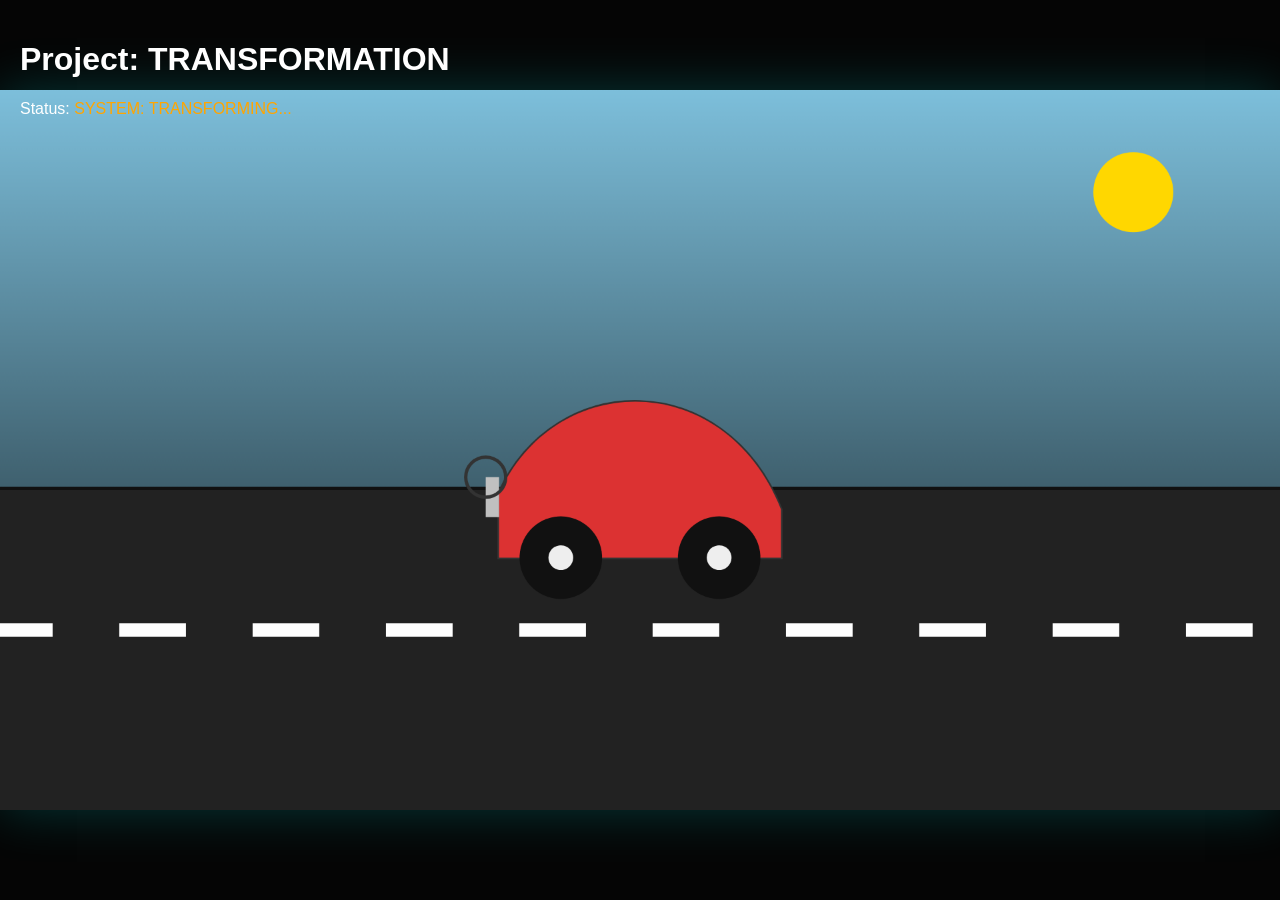
<file: 2.animation.html>
<!DOCTYPE html>
<html lang="en">
<head>
    <meta charset="UTF-8">
    <title>Toy to Supercar Transformation</title>
    <style>
        body {
            margin: 0;
            background-color: #050505;
            display: flex;
            justify-content: center;
            align-items: center;
            height: 100vh;
            overflow: hidden;
            font-family: 'Segoe UI', Tahoma, Geneva, Verdana, sans-serif;
        }

        /* We fix the canvas resolution to 1920x1080, 
           but use CSS to ensure it fits on smaller screens 
           while maintaining aspect ratio.
        */
        canvas {
            background: linear-gradient(to bottom, #0f2027, #203a43, #2c5364);
            box-shadow: 0 0 50px rgba(0, 255, 255, 0.2);
            max-width: 100%;
            max-height: 100vh;
            aspect-ratio: 16/9;
        }

        #ui-layer {
            position: absolute;
            top: 20px;
            left: 20px;
            color: white;
            pointer-events: none;
        }
    </style>
</head>
<body>

    <canvas id="stage" width="1920" height="1080"></canvas>
    
    <div id="ui-layer">
        <h1>Project: TRANSFORMATION</h1>
        <p>Status: <span id="status-text">Toy Mode</span></p>
    </div>

    <script>
        // --- CONFIGURATION ---
        const canvas = document.getElementById('stage');
        const ctx = canvas.getContext('2d');
        const statusText = document.getElementById('status-text');

        // Animation State
        let frame = 0;
        let morphFactor = 0; // 0 = Toy, 1 = Supercar
        let direction = 1;   // 1 = Transforming up, -1 = Reverting
        let isPaused = false;
        
        // Scenery scrolling speed
        let roadOffset = 0;
        
        // --- HELPER FUNCTIONS ---

        // Linear Interpolation: Finds the number between 'start' and 'end' based on 't' (0 to 1)
        function lerp(start, end, t) {
            return start * (1 - t) + end * t;
        }

        // Ease in-out function for smoother animation
        function easeInOutQuad(t) {
            return t < .5 ? 2 * t * t : -1 + (4 - 2 * t) * t;
        }

        // --- DRAWING FUNCTIONS ---

        function drawBackground(t) {
            // Sky Gradient change
            const r1 = lerp(135, 10, t); // Light blue to Dark Night
            const g1 = lerp(206, 10, t);
            const b1 = lerp(235, 30, t);
            
            // Draw Sky
            let grad = ctx.createLinearGradient(0, 0, 0, 600);
            grad.addColorStop(0, `rgb(${r1}, ${g1}, ${b1})`);
            grad.addColorStop(1, `rgb(${r1*0.5}, ${g1*0.5}, ${b1*0.5})`);
            ctx.fillStyle = grad;
            ctx.fillRect(0, 0, 1920, 600);

            // Draw Sun / Moon
            const sunY = lerp(100, 800, t); // Sun sets
            const moonY = lerp(-200, 100, t); // Moon rises
            
            // Sun
            ctx.beginPath();
            ctx.arc(1700, sunY, 60, 0, Math.PI * 2);
            ctx.fillStyle = '#FFD700';
            ctx.fill();

            // Moon
            ctx.beginPath();
            ctx.arc(1700, moonY, 50, 0, Math.PI * 2);
            ctx.fillStyle = '#FFF';
            ctx.shadowBlur = 20;
            ctx.shadowColor = '#FFF';
            ctx.fill();
            ctx.shadowBlur = 0;
        }

        function drawRoad(speedMultiplier) {
            // Ground
            ctx.fillStyle = '#222';
            ctx.fillRect(0, 600, 1920, 480);

            // Horizon Line
            ctx.fillStyle = '#111';
            ctx.fillRect(0, 595, 1920, 5);

            // Moving Road Lines
            ctx.fillStyle = '#FFF';
            let speed = 20 * speedMultiplier; 
            roadOffset = (roadOffset - speed) % 200;

            // Perspective road effect
            ctx.save();
            ctx.beginPath();
            // Clip to road area
            ctx.rect(0, 600, 1920, 480);
            ctx.clip();

            for(let i = -200; i < 2200; i += 200) {
                let x = i + roadOffset;
                // Skew logic for speed lines
                ctx.fillRect(x, 800, 100, 20);
            }
            ctx.restore();
        }

        function drawCar(t) {
            const centerX = 960;
            const centerY = 750;

            // --- INTERPOLATION VALUES (The Morph) ---
            
            // Dimensions
            const width = lerp(400, 700, t);       // Toy is short, Supercar is long
            const height = lerp(250, 140, t);      // Toy is tall, Supercar is low
            const roofCurve = lerp(0, 80, t);      // Toy is boxy, Supercar is curvy
            const wheelSize = lerp(60, 85, t);     // Wheel radius
            const wheelSpacing = lerp(220, 450, t);// Wheelbase
            const groundClearance = lerp(50, 30, t);

            // Color Transition
            const toyColor = 'rgb(220, 50, 50)'; // Flat Red
            // For supercar, we construct a gradient later, but base color is darker red
            
            const startX = centerX - (width / 2);
            const startY = centerY - groundClearance;

            ctx.save();

            // 1. THE BODY SHAPE
            ctx.beginPath();
            
            // Rear Bumper
            ctx.moveTo(startX, startY); 
            ctx.lineTo(startX, startY - height * 0.4); 
            
            // Roof / Cabin
            // Interpolating control points for Bezier curve
            const c1x = startX + width * 0.2;
            const c1y = startY - height * (lerp(1.2, 0.8, t)); // Roof height
            const c2x = startX + width * 0.8;
            const c2y = startY - height * (lerp(1.2, 0.9, t));

            // Top line (Windshield to Rear window)
            ctx.bezierCurveTo(c1x, c1y, c2x, c2y, startX + width, startY - height * 0.3);

            // Front Bumper
            ctx.lineTo(startX + width, startY);
            
            // Bottom (Wheel arches handled simply here)
            ctx.lineTo(startX, startY);
            
            ctx.closePath();

            // FILL STYLING
            if (t < 0.5) {
                // Toy Look: Plastic
                ctx.fillStyle = toyColor;
                ctx.strokeStyle = '#333';
                ctx.lineWidth = 5;
                ctx.stroke();
                ctx.fill();
                
                // Toy Wind-up Key
                if(t < 0.2) {
                    ctx.fillStyle = 'silver';
                    ctx.fillRect(startX - 20, startY - height * 0.5, 20, 60);
                    ctx.beginPath();
                    ctx.arc(startX - 20, startY - height * 0.5, 30, 0, Math.PI*2);
                    ctx.stroke();
                }

            } else {
                // Supercar Look: Metallic Gradient
                let grad = ctx.createLinearGradient(startX, startY - height, startX, startY);
                grad.addColorStop(0, '#800000'); // Dark Red
                grad.addColorStop(0.5, '#ff0000'); // Bright Red
                grad.addColorStop(1, '#400000'); // Dark Bottom
                
                ctx.fillStyle = grad;
                
                // Glow effect
                ctx.shadowBlur = 20 * t;
                ctx.shadowColor = 'red';
                ctx.fill();
                ctx.shadowBlur = 0; // Reset
            }

            // 2. THE WHEELS
            // Rear Wheel
            drawWheel(centerX - wheelSpacing/2, startY, wheelSize, t);
            // Front Wheel
            drawWheel(centerX + wheelSpacing/2, startY, wheelSize, t);

            // 3. SCI-FI TRANSFORMATION GRID (Visual Flair)
            if (t > 0.1 && t < 0.9) {
                ctx.strokeStyle = `rgba(0, 255, 255, ${Math.sin(frame * 0.1)})`;
                ctx.lineWidth = 2;
                ctx.beginPath();
                ctx.moveTo(centerX, centerY);
                ctx.arc(centerX, centerY - 50, width/1.5, 0, Math.PI*2);
                ctx.stroke();
                
                // Scanlines
                ctx.fillStyle = `rgba(0, 255, 255, 0.1)`;
                ctx.fillRect(startX, startY - height, width, height);
            }

            ctx.restore();
        }

        function drawWheel(x, y, r, t) {
            ctx.save();
            ctx.translate(x, y);
            // Rotation based on speed
            const rotationSpeed = lerp(0.1, 0.5, t);
            ctx.rotate(frame * rotationSpeed);

            ctx.beginPath();
            ctx.arc(0, 0, r, 0, Math.PI * 2);
            
            if (t < 0.5) {
                // Toy Wheel: Black rubber, small white center
                ctx.fillStyle = '#111';
                ctx.fill();
                ctx.fillStyle = '#EEE';
                ctx.beginPath();
                ctx.arc(0, 0, r * 0.3, 0, Math.PI * 2);
                ctx.fill();
            } else {
                // Supercar Wheel: Low profile, alloy rims
                ctx.fillStyle = '#000';
                ctx.fill(); // Tire
                
                // Rim (Neon color)
                ctx.strokeStyle = '#0ff';
                ctx.lineWidth = 4;
                ctx.beginPath();
                ctx.arc(0, 0, r * 0.7, 0, Math.PI * 2);
                ctx.stroke();
                
                // Spokes
                ctx.beginPath();
                ctx.moveTo(-r*0.7, 0); ctx.lineTo(r*0.7, 0);
                ctx.moveTo(0, -r*0.7); ctx.lineTo(0, r*0.7);
                ctx.stroke();
            }
            ctx.restore();
        }

        // --- MAIN LOOP ---

        function animate() {
            // Clear Canvas
            ctx.clearRect(0, 0, 1920, 1080);

            // Calculate Morph State
            // We oscillate morphFactor between 0 and 1 using a Sine wave logic for smooth looping
            // Or we can use a directed counter. Let's use a directed counter with pauses.
            
            if(!isPaused) {
                morphFactor += 0.005 * direction;
                
                // Pause at Toy State
                if (morphFactor <= 0) {
                    morphFactor = 0;
                    direction = 1;
                    statusText.innerText = "Mode: TOY CAR";
                    statusText.style.color = "white";
                    // Pause for a moment
                    isPaused = true;
                    setTimeout(() => { isPaused = false; }, 2000);
                }
                
                // Pause at Supercar State
                if (morphFactor >= 1) {
                    morphFactor = 1;
                    direction = -1;
                    statusText.innerText = "Mode: SUPERCAR";
                    statusText.style.color = "cyan";
                    isPaused = true;
                    setTimeout(() => { isPaused = false; }, 2000);
                }
            }

            if (morphFactor > 0 && morphFactor < 1) {
                statusText.innerText = "SYSTEM: TRANSFORMING...";
                statusText.style.color = "orange";
            }

            // Apply Easing for visuals
            const easedT = easeInOutQuad(morphFactor);

            // Draw layers
            drawBackground(easedT);
            drawRoad(lerp(1, 3, easedT)); // Speed increases as it transforms
            drawCar(easedT);

            // Update Frame
            frame++;
            requestAnimationFrame(animate);
        }

        // Start
        animate();

    </script>
</body>
</html>
</file>
